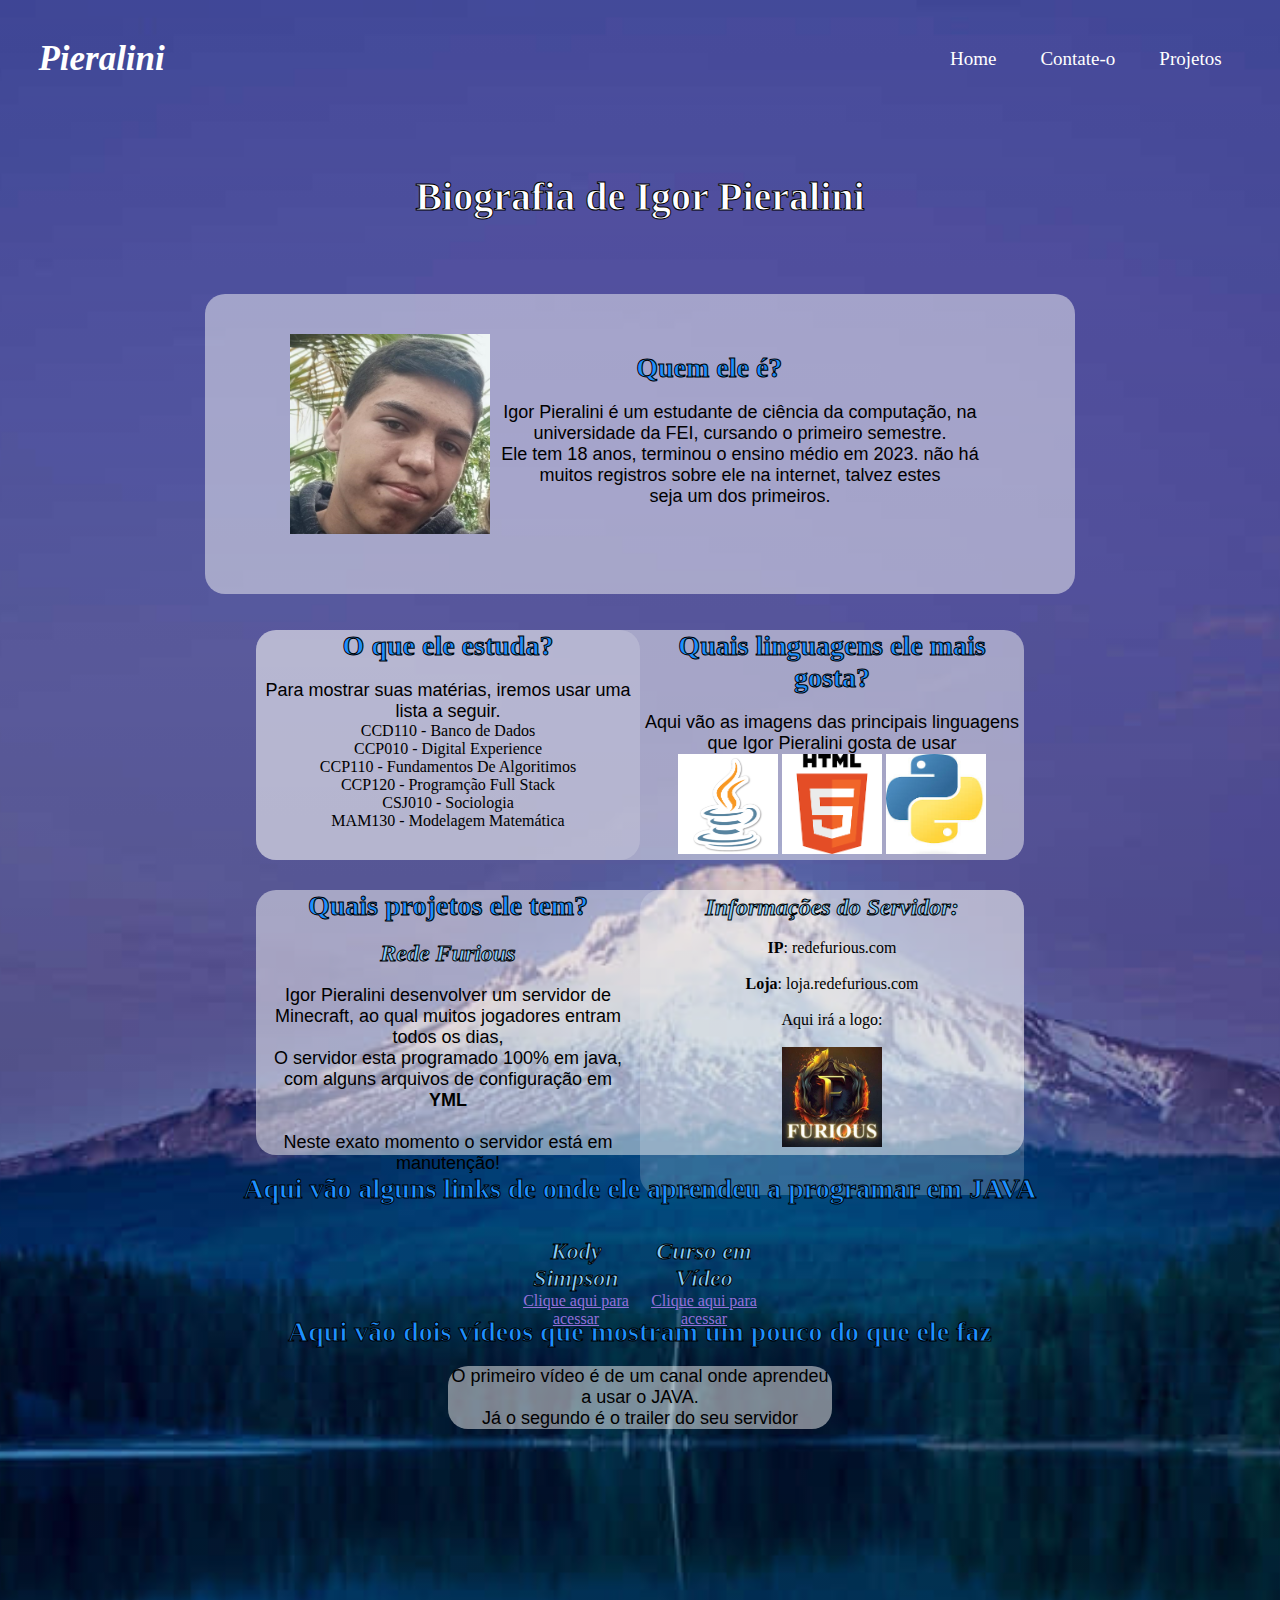
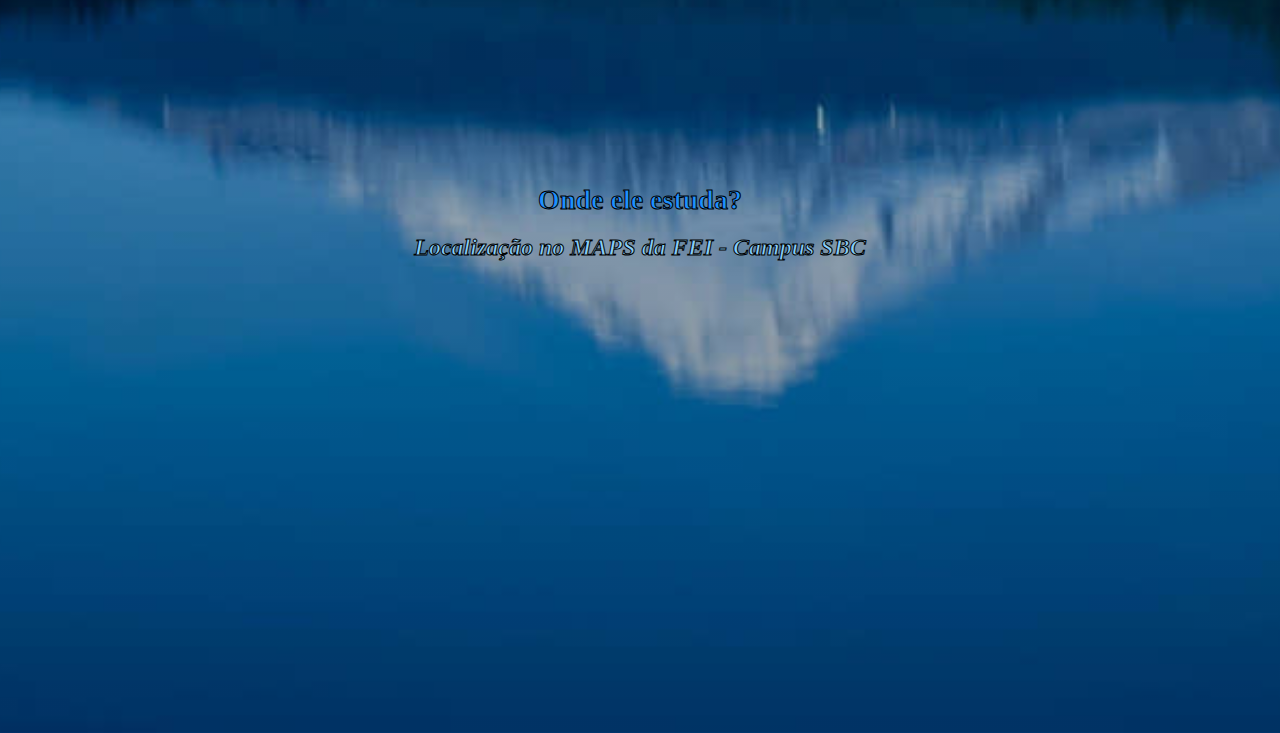
<file: index.html>
<!DOCTYPE html>
<html lang="pt-br">
<head>
    <meta charset="UTF-8">
    <meta name="viewport" content="width=device-width, initial-scale=1.0">
    <title>Home</title>

    <link rel="stylesheet" href="menu.css">
    <link rel="stylesheet" href="style.css">
    <link rel="stylesheet" href="home.css">

    <link rel="shortcut icon" href="images/rede.png" type="image/x-icon">
</head>
<body>

    <div class="container">
        <nav>
            <div class="logo">
                <span>Pieralini</span>
            </div>
            <ul>
                <ul class="dropdown">
                    <li><a href="index.html">Home</a></a></li>
                    <li><a href="Contato.html">Contate-o</a></li>
                    <li><a href="Project.html">Projetos</a></li>
                </ul>
            </ul>
        </nav>
    </div>
    <div class="clear"></div>
    <br><br><br>

    <div class="site">

        <h1>Biografia de Igor Pieralini</h1> <br> <br> <br>

        <div class="bio2">
            <section class="corpo">  
                <div id="bio1">
    
                    <div class="myprofile">
                        <img  id = "imgteste" src="images/ImagePersonal.jpg" alt="Erro ao carregar Imagem" width="300" height="300"> <br>
                    </div>
        
                    <div class="bio3">
                        <h2 class="sub">Quem ele é?</h2> <br>
        
                        <p class = "teste">
                            Igor Pieralini é um estudante de ciência da computação, na universidade da FEI, cursando o primeiro semestre. <br>
                            Ele tem 18 anos, terminou o ensino médio em 2023. não há muitos registros sobre ele na internet, talvez estes <br>
                            seja um dos primeiros.
                        </p> <br>
                    </div>
                </div>
             </section>
        </div>

        <br><br>

        <div class="parte2">
            <div class="parte21">
                <h2>O que ele estuda?</h2> <br>

                <p>
                    Para mostrar suas matérias, iremos usar uma lista a seguir.
                </p>
                <ul>
                    <li>CCD110 - Banco de Dados</li>
                    <li>CCP010 - Digital Experience</li>
                    <li>CCP110 - Fundamentos De Algoritimos</li>
                    <li>CCP120 - Programção Full Stack</li>
                    <li>CSJ010 - Sociologia</li>
                    <li>MAM130 - Modelagem Matemática</li>
                </ul>
            </div>

            <div class="parte22">
                <h2>Quais linguagens ele mais gosta?</h2> <br>

                <p>Aqui vão as imagens das principais linguagens que Igor Pieralini gosta de usar</p>

                <div class="prog">
                    <img src="images/java.jpg" alt="Erro ao carregar Imagem" width="100" height="100">
                    <img src="images/html.jpg" alt="Erro ao carregar Imagem" width="100" height="100">
                    <img src="images/python.jpg" alt="Erro ao carregar Imagem" width="100" height="100"> <br>
                </div>
            </div>
        </div>

        <div class="servidor">

            <div class="server">
                <h2>Quais projetos ele tem?</h2> <br>

                <h3>Rede Furious</h3> <br>

                <p>
                    Igor Pieralini desenvolver um servidor de Minecraft, ao qual muitos jogadores entram todos os dias, <br>
                    O servidor esta programado 100% em java, com alguns arquivos de configuração em <strong>YML</strong> <br>
                    Neste exato momento o servidor está em manutenção! <br> <br>
                </p>
            </div>

            <div class="info">
                <h3>Informações do Servidor:</h3> <br>
                <strong>IP</strong>: redefurious.com <br> <br>
                <strong>Loja</strong>: loja.redefurious.com <br> <br>

                Aqui irá a logo: <br> <br>
                <img class="prog" src="images/server.jpg" alt="Erro ao carregar Imagem" width="100" height="100">
            </div>
        </div> <br>

        <h2>Aqui vão alguns links de onde ele aprendeu a programar em JAVA</h2> <br>

        <div class="links">
            <div class="link1">
                <h3>Kody Simpson</h3>
                <a href="https://www.youtube.com/@KodySimpson" target="_blank">Clique aqui para acessar</a>
            </div>

            <div class="link2">
                <h3>Curso em Vídeo</h3>
                <a href="https://www.youtube.com/c/CursoemVídeo" target="_blank">Clique aqui para acessar</a>
            </div>
        </div>
        <br>


        <h2>Aqui vão dois vídeos que mostram um pouco do que ele faz</h2> <br>

        <p id="pteste">
            O primeiro vídeo é de um canal onde aprendeu a usar o JAVA. <br>
            Já o segundo é o trailer do seu servidor
        </p> <br> <br>

        <div class="videos">
            <iframe width="560" height="315" src="https://www.youtube.com/embed/KAS94-Lcboc?si=USPqv003f8eJOIbZ" title="YouTube video player" frameborder="0" allow="accelerometer; autoplay; clipboard-write; encrypted-media; gyroscope; picture-in-picture; web-share" referrerpolicy="strict-origin-when-cross-origin" allowfullscreen></iframe>

            <iframe width="560" height="315" src="https://www.youtube.com/embed/K-DvFiUdruQ?si=zBi2q7IqoLMZq9A_" title="YouTube video player" frameborder="0" allow="accelerometer; autoplay; clipboard-write; encrypted-media; gyroscope; picture-in-picture; web-share" referrerpolicy="strict-origin-when-cross-origin" allowfullscreen></iframe><br>
        </div>

        <h2>Onde ele estuda?</h2> <br>

        <h3>Localização no MAPS da FEI - Campus SBC</h3> <br>

        <div class="location">
            <iframe src="https://www.google.com/maps/embed?pb=!1m18!1m12!1m3!1d3652.6485569538386!2d-46.58197818821804!3d-23.724241178599407!2m3!1f0!2f0!3f0!3m2!1i1024!2i768!4f13.1!3m3!1m2!1s0x94ce4158ef9c7c05%3A0x776b798985695f52!2sFEI%20-%20Campus%20S%C3%A3o%20Bernardo%20do%20Campo!5e0!3m2!1spt-BR!2sbr!4v1723902145452!5m2!1spt-BR!2sbr" width="600" height="450" style="border:0;" allowfullscreen="" loading="lazy" referrerpolicy="no-referrer-when-downgrade"></iframe>
        </div>

    </div>
</body>
</html>
</file>
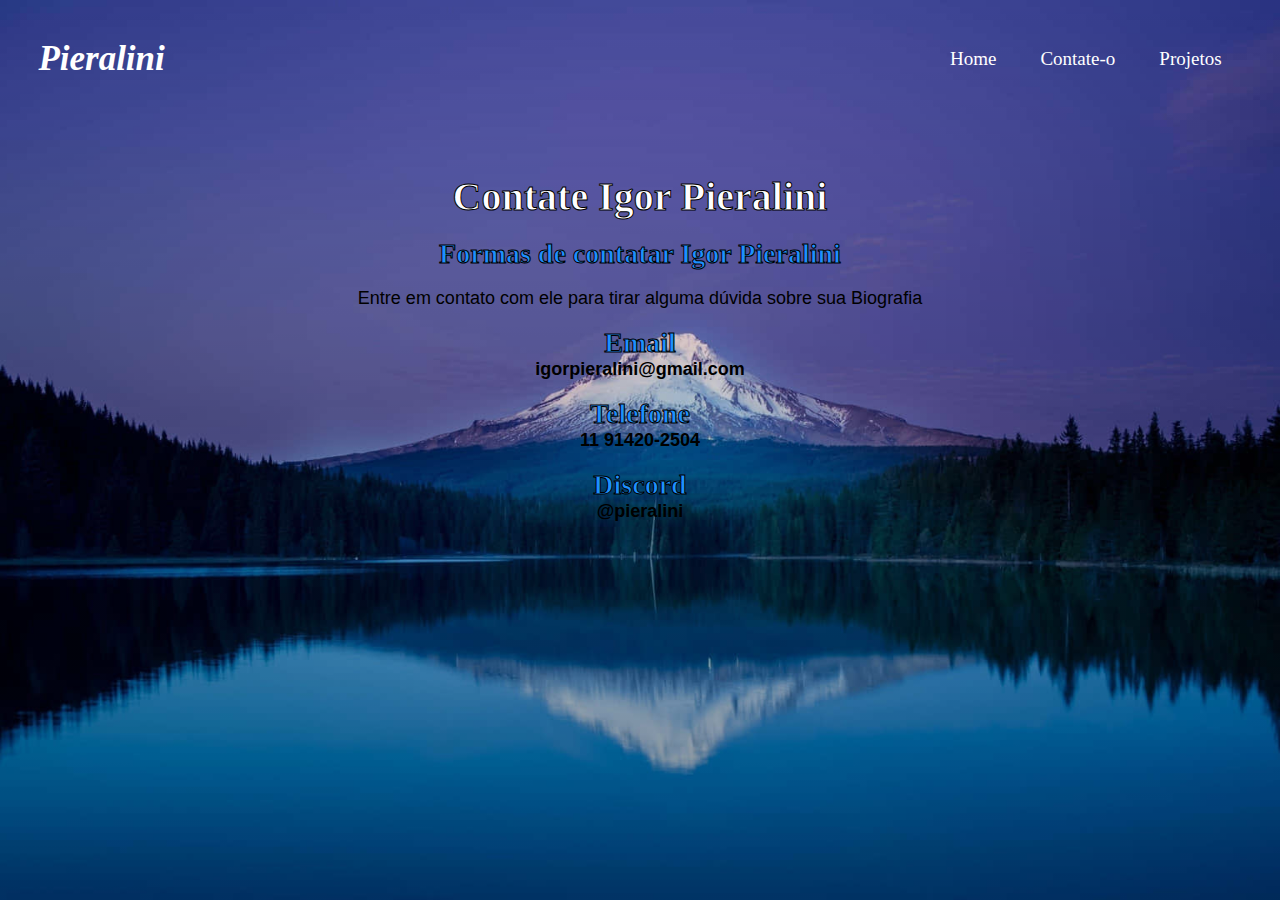
<file: Contato.html>
<!DOCTYPE html>
<html lang="pt-br">
<head>
  <meta charset="UTF-8">
  <meta name="viewport" content="width=device-width, initial-scale=1.0">
  <title>Contatos</title>

  <link rel="stylesheet" href="menu.css">
  <link rel="stylesheet" href="style.css">

  <link rel="shortcut icon" href="images/rede.png" type="image/x-icon">

</head>
<body>
    <div class="container">
        <nav>
            <div class="logo">
                <span>Pieralini</span>
            </div>
            <ul>
                <ul class="dropdown">
                    <li><a href="index.html">Home</a></a></li>
                    <li><a href="Contato.html">Contate-o</a></li>
                    <li><a href="Project.html">Projetos</a></li>
                </ul>
            </ul>
        </nav>
    </div>
  <div class="clear"></div>
  <br><br><br>

  <h1>Contate Igor Pieralini</h1> <br>

  <h2>Formas de contatar Igor Pieralini</h2> <br>

  <p>Entre em contato com ele para tirar alguma dúvida sobre sua Biografia</p> <br>

  <h2>Email</h2>
  <p><strong>igorpieralini@gmail.com</strong></p> <br>

  <h2>Telefone</h2>
  <p><strong>11 91420-2504</strong></p> <br>

  <h2>Discord</h2>
  <p><strong>@pieralini</strong></p> <br>
</body>
</html>
</file>
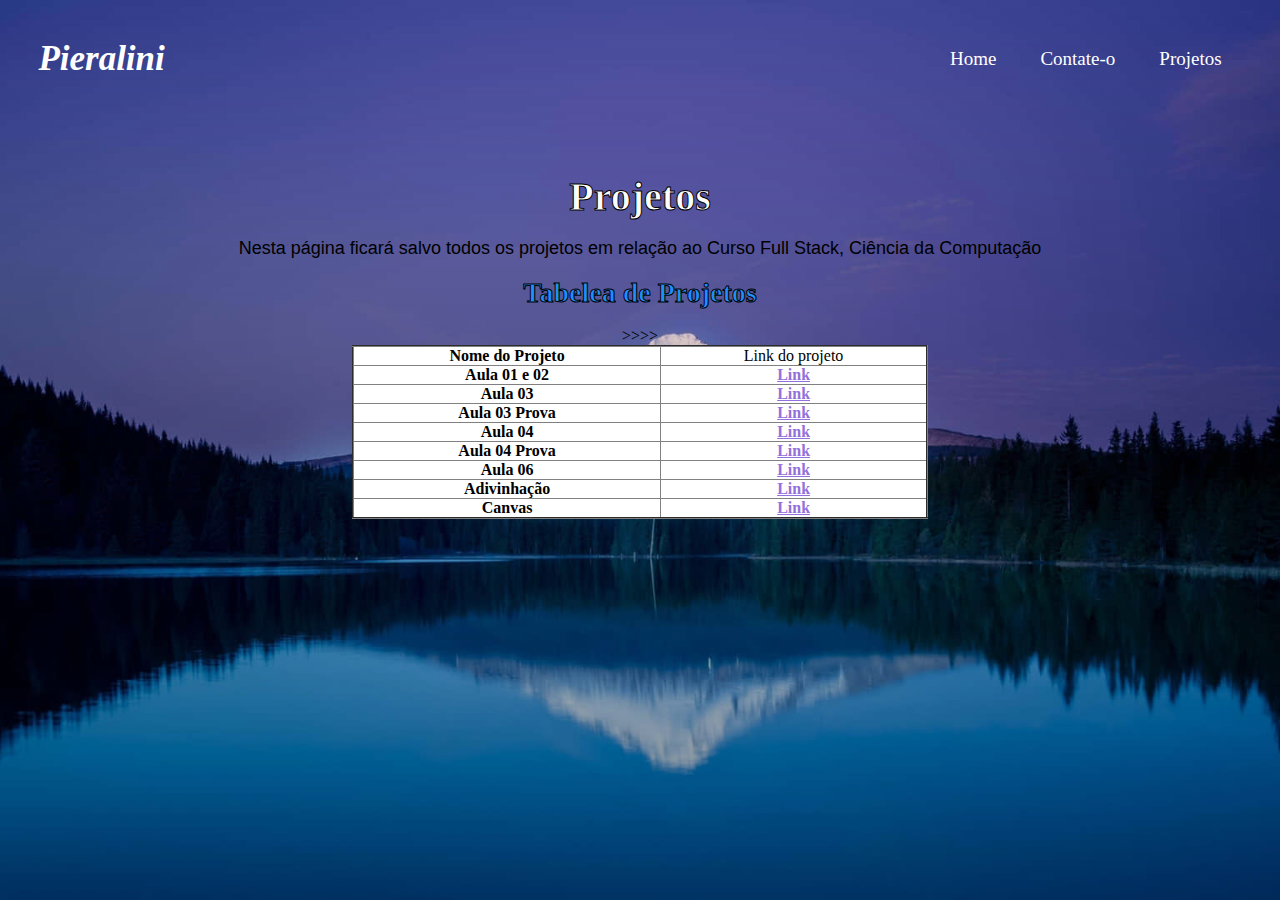
<file: Project.html>
<!DOCTYPE html>
<html lang="pt-br">
<head>
    <meta charset="UTF-8">
    <meta http-equiv="X-UA-Compatible" content="IE=edge">
    <meta name="viewport" content="width=device-width, initial-scale=1.0">
    <title>Projetos</title>
    
    <link rel="stylesheet" href="menu.css">
    <link rel="stylesheet" href="style.css">
    <link rel="stylesheet" href="table.css">

    <link rel="shortcut icon" href="images/rede.png" type="image/x-icon">

</head>
<body>

    <div class="container">
        <nav>
            <div class="logo">
                <span>Pieralini</span>
            </div>
            <ul>
                <ul class="dropdown">
                    <li><a href="index.html">Home</a></a></li>
                    <li><a href="Contato.html">Contate-o</a></li>
                    <li><a href="Project.html">Projetos</a></li>
                </ul>
            </ul>
        </nav>
    </div>
    <div class="clear"></div>
    <br><br><br>
    
    <div class="site">
        <h1>Projetos</h1> <br>

        <p>Nesta página ficará salvo todos os projetos em relação ao Curso Full Stack, Ciência da Computação</p> <br>

        <h2>Tabelea de Projetos</h2> <br>
        <div class="table">
            <table border="2px">
                <tr><td><strong>Nome do Projeto</td> <td>Link do projeto</th></strong></td>
                <tr><th>Aula 01 e 02</th> <th><a href="Home.html" target="_blank">Link</a></th>></tr>
                <tr><th>Aula 03</th> <th><a href="C:\Users\igorp\Documents\GitHub\fullstack\Curse\Aula03\index.html" target="_blank">Link</a></th>></tr>
                <tr><th>Aula 03 Prova</th> <th><a href="C:\Users\igorp\Documents\GitHub\fullstack\Curse\Aula03_Prova\index.html" target="_blank">Link</a></th></tr>
                <tr><th>Aula 04</th> <th><a href="C:\Users\igorp\Documents\GitHub\fullstack\Curse\Aula04\index.html" target="_blank">Link</a></th></tr>
                <tr><th>Aula 04 Prova</th> <th><a href="C:\Users\igorp\Documents\GitHub\fullstack\Curse\Aula04_Prova\index.html" target="_blank">Link</a></th></tr>
                <tr><th>Aula 06</th> <th><a href="C:\Users\igorp\Documents\GitHub\fullstack\Curse\Aula06\index.html" target="_blank">Link</a></th>></tr>
                <tr><th>Adivinhação</th> <th><a href="C:\Users\igorp\Documents\GitHub\fullstack\Curse\Aula06\Lab\guess.html" target="_blank">Link</a></th>></tr>
                <tr><th>Canvas</th><th><a href="C:\Users\igorp\Documents\GitHub\fullstack\Curse\Aula07\Atividade\index.html" target="_blank">Link</a></th></tr>
            </table>
        </div>
    </div>
    
</body>
</html>
</file>
<file: menu.css>
*{
    margin: 0;
    padding: 0;
    box-sizing: border-box;
}

body{
    background-image: linear-gradient(#00000001, #00000063), url("images/fundosite.jpg");
    background-position: center;
    background-size: cover;
    background-repeat: no-repeat;
    min-height: 100vh;
}

.container{
    max-width: 1400px;
    padding: 3%;
    margin:0  auto;
}

nav{
    display: flex;
    align-items: center;
    justify-content: space-between;
}

nav .logo{
    font-size: 35px;
    font-style: italic;
    color: white;
    font-weight: bold;
}

nav ul{
    list-style-type: none;
}
nav ul li{
    display: inline-block;
}

nav ul li a{
    padding: 10px 20px;
    text-decoration: none;
    font-size: 19px;
    color: white;
    border-radius: 30px;
    transition: 0.6s;
}

nav ul li a:hover{
    background-color: blue;
}
</file>
<file: style.css>
h1{
    color: white;
    font-family: Consolas;
    font-size: 40px;
    -webkit-text-stroke-width: 1px;
    -webkit-text-stroke-color: #000;
    text-align: center;
    display: grid;
}

h2{
    color: dodgerblue;
    font-family: Consolas;
    font-size: 28px;
    -webkit-text-stroke-width: 1px;
    -webkit-text-stroke-color: #000;
    text-align: center;
    display: grid;

}

h3{
    color: lightskyblue;
    font-style: italic;
    font-family: Consolas;
    font-size: 24px;
    -webkit-text-stroke-width: 1px;
    -webkit-text-stroke-color: #000;
    text-align: center;
    display: grid;
}

p{
    color: black;
    font-family: Arial;
    font-size: 18px;
    text-align: center;
    display: grid;
}

li{
    color: black;
    font-family: "Arial Rounded MT Bold";
    font-size: 16px;
    list-style-type: square;
    text-align: center;
    display: grid;
}

a{
    color: mediumpurple;
    font-family: "Arial Rounded MT Bold";
    font-size: 16px;
    list-style-type: square;
    text-align: center;
    display: grid;
}

.prog, .myprofile{
    text-align: center;
    align-items: center;
    margin: auto;
    display: block;
}

.videos, .location{
    text-align: center;
    align-items: center;
    margin: auto;
    display: block;
}

table{
    margin: auto;
    margin: auto;
    width: 80%;
    max-width: 100%;
    overflow-x: auto;
    
}

.table{
    display: grid;
    grid-template-columns: auto;
    justify-items: center;
}

td, th{
    text-align: center;
}

p image{
    text-align: center;
    align-items: center;
    margin: auto;
    display: block;
}
</file>
<file: home.css>
.teste{ 
    display: table-cell;  
}

#imgteste{
    display: table-cell;
    float: left;
    width: 200px;
    height: 200px;
    margin-top: 40px;
}

.corpo{
    margin: auto;
    height: 300px;
    width: 700px;
    align-items: center;
}

.sub{
    display: table-cell; 
    position: relative; 
    right: -100%;
}

.bio2{
    background-color: rgba(245, 245, 245, 50%);
    margin: auto;
    margin-top: 20px;
    width: 870px;

    border-radius: 20px;
}

.bio3{
    margin-top: 40px;
}

.parte2{
    background-color: rgba(245, 245, 245, 50%);
    width: 60%;
    height: 230px;
    border-radius: 20px;
    align-items: center;
    text-align: center;
    margin: auto;
}

.parte21{
    display: table-cell;
    border-radius: 20px;
    width: 50%;
    margin-top: 20px;
    align-items: center;
    text-align: center;
    height: 230px;
    background-color: rgba(245, 245, 245, 20%);
}

.parte22{
    display: table-cell;
    align-items: center;
    text-align: center;
}

.servidor{
    background-color: rgba(245, 245, 245, 50%);
    width: 60%;
    height: 265px;
    border-radius: 20px;
    margin: auto;
    margin-top: 30px;
}

.server{
    display: table-cell;
    width: 50%;
    align-items: center;
    text-align: center;
}

.info{
    display: table-cell;
    border-radius: 20px;
    height: 50%;
    margin-top: 20px;
    align-items: center;
    text-align: center;
    background-color: rgba(245, 245, 245, 20%);
}

.links{
    width: 20%;
    height: 60px;
    margin: auto;
    margin-top: 15px;
    align-items: center;
    text-align: center;
}

.link1{
    display: table-cell;
    width: 50%;
    align-items: center;
    text-align: center;
}
.link2{
    display: table-cell;
    width: 50%;
    align-items: center;
    text-align: center;
}

#pteste{
    text-align: center;
    margin-top: auto;
    border-radius: 20px;
    width: 30%;
    align-items: center;
    text-align: center;
    background-color: rgb(245, 245, 245, 50%);
    margin: auto;
}
</file>
<file: table.css>
table {
    border-collapse: collapse;
    width: 45%;
    text-align: center;
    color: black;
    transition: color 0.7s;
    background-color: white;
    transition: background-color 0.7s;
}

table:hover{
    color: burlywood;
    background-color: rgb(75, 71, 71);
}

table a:hover{
    color: burlywood;
}
</file>
